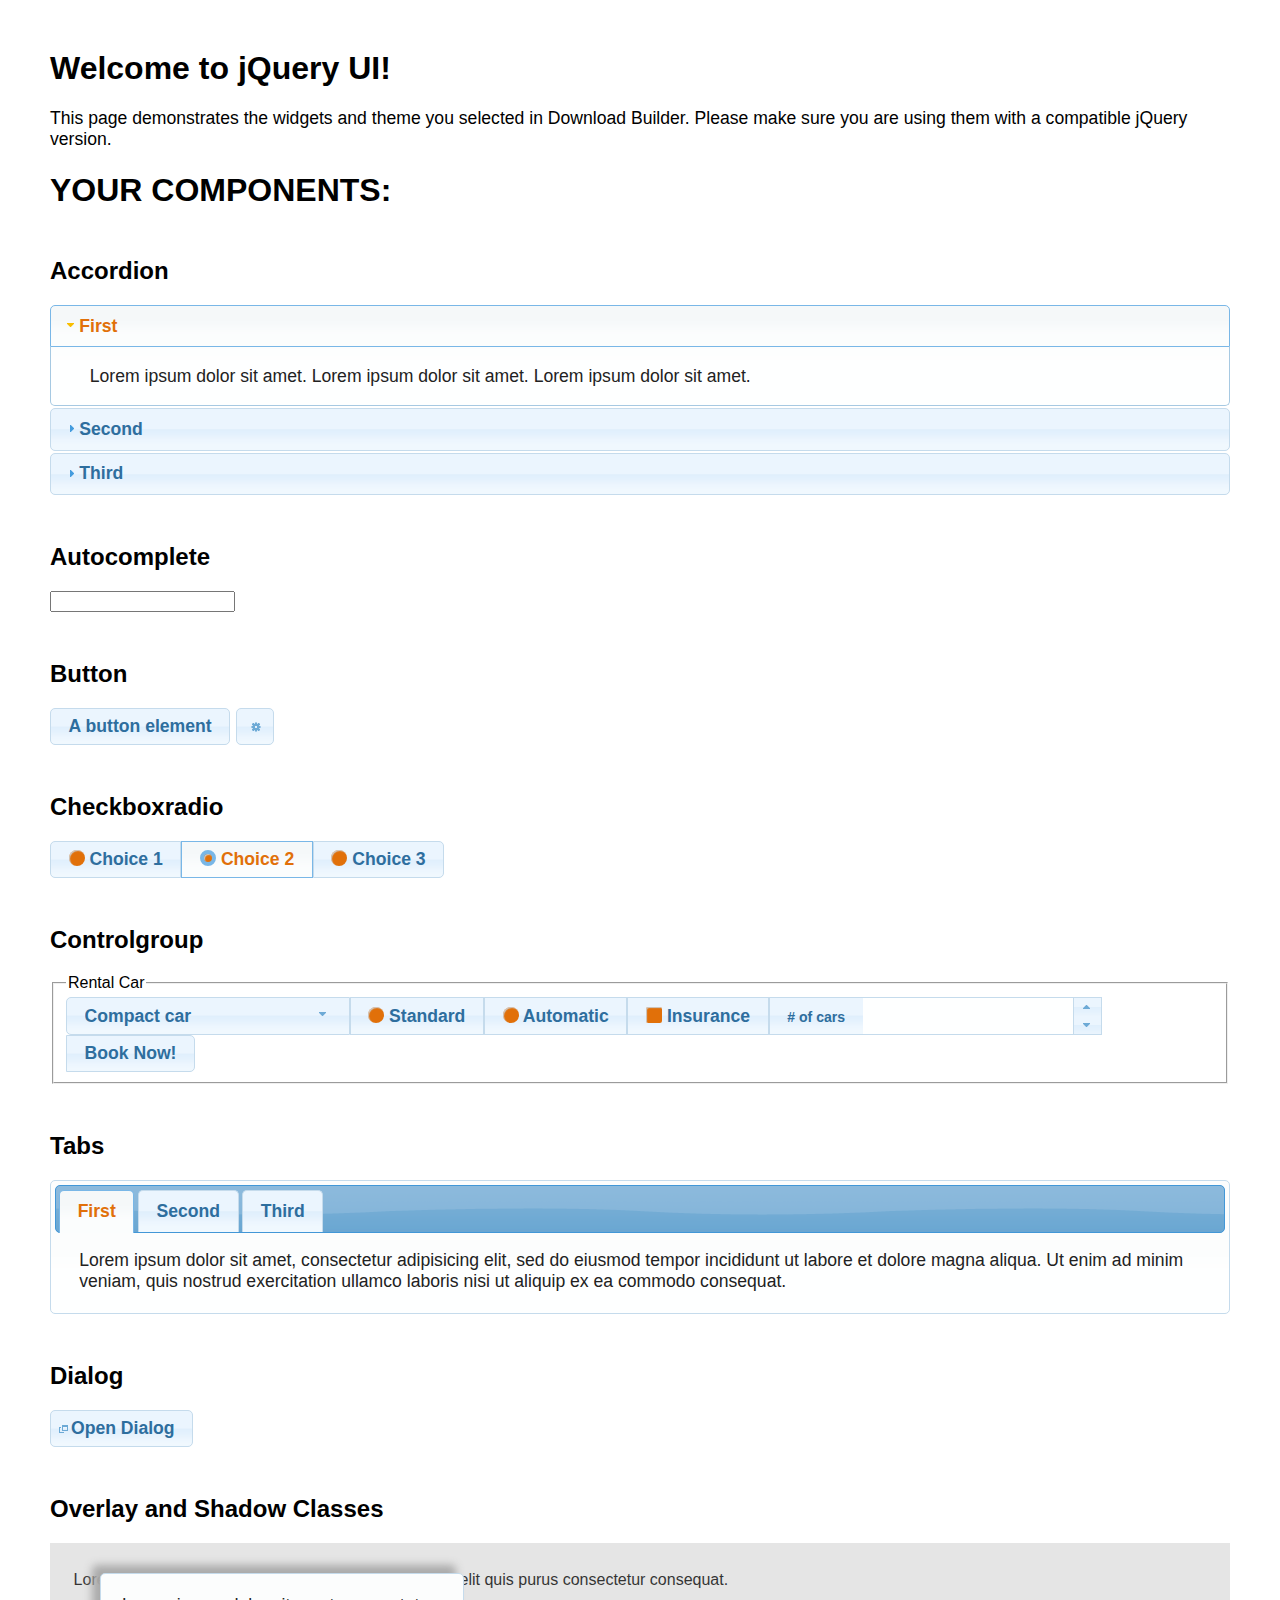
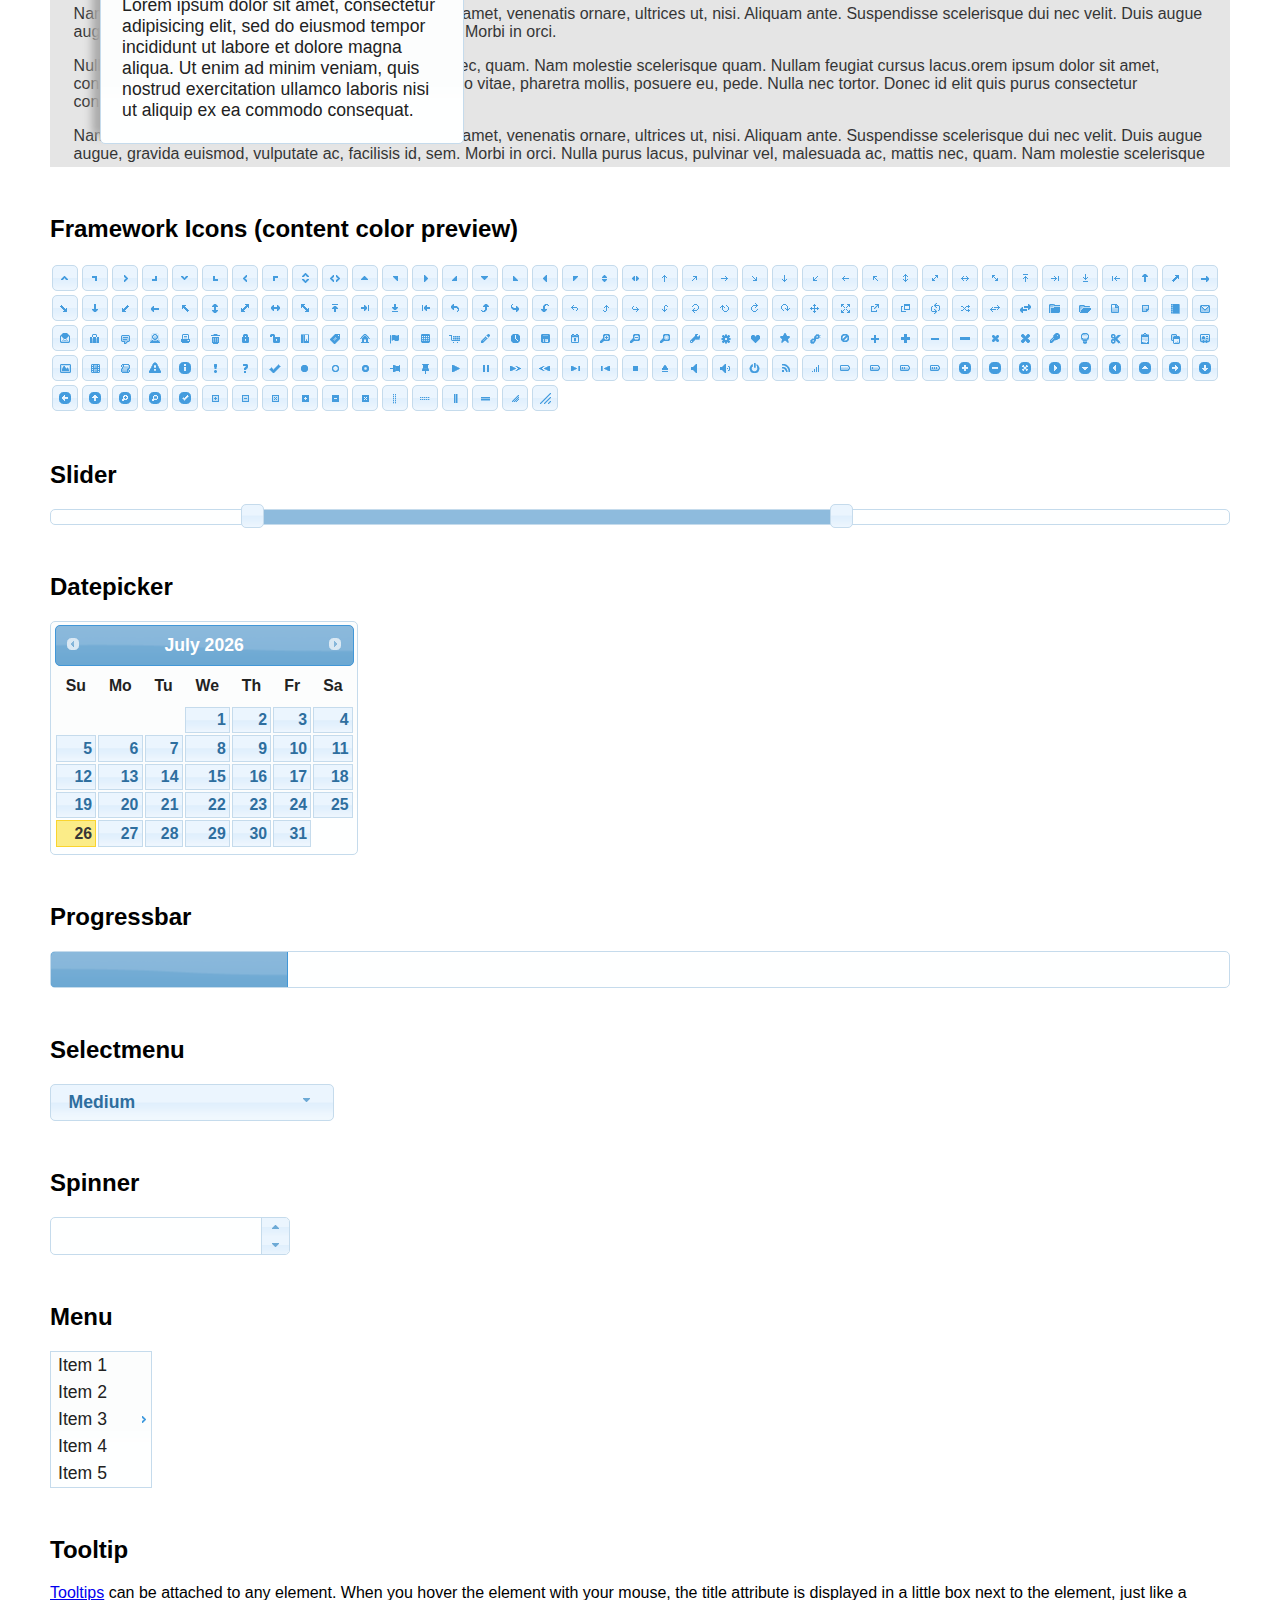
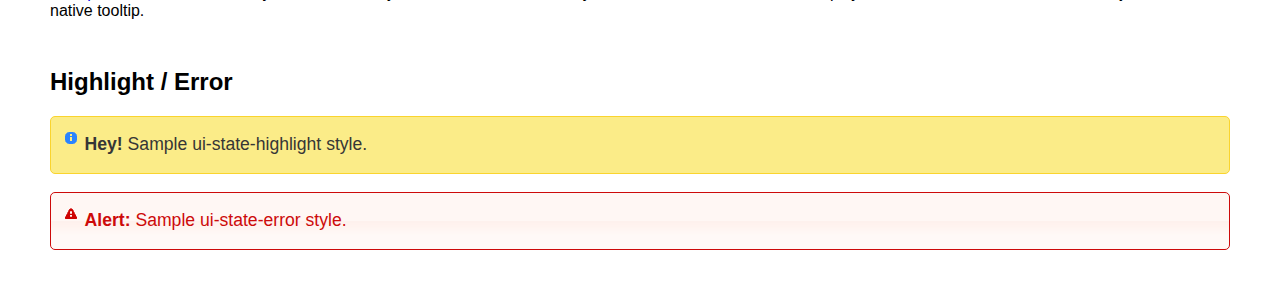
<file: static/js/jquery-ui-1.12.1.custom/index.html>
<!doctype html>
<html lang="us">
<head>
	<meta charset="utf-8">
	<title>jQuery UI Example Page</title>
	<link href="jquery-ui.css" rel="stylesheet">
	<style>
	body{
		font-family: "Trebuchet MS", sans-serif;
		margin: 50px;
	}
	.demoHeaders {
		margin-top: 2em;
	}
	#dialog-link {
		padding: .4em 1em .4em 20px;
		text-decoration: none;
		position: relative;
	}
	#dialog-link span.ui-icon {
		margin: 0 5px 0 0;
		position: absolute;
		left: .2em;
		top: 50%;
		margin-top: -8px;
	}
	#icons {
		margin: 0;
		padding: 0;
	}
	#icons li {
		margin: 2px;
		position: relative;
		padding: 4px 0;
		cursor: pointer;
		float: left;
		list-style: none;
	}
	#icons span.ui-icon {
		float: left;
		margin: 0 4px;
	}
	.fakewindowcontain .ui-widget-overlay {
		position: absolute;
	}
	select {
		width: 200px;
	}
	</style>
</head>
<body>

<h1>Welcome to jQuery UI!</h1>

<div class="ui-widget">
	<p>This page demonstrates the widgets and theme you selected in Download Builder. Please make sure you are using them with a compatible jQuery version.</p>
</div>

<h1>YOUR COMPONENTS:</h1>

<!-- Accordion -->
<h2 class="demoHeaders">Accordion</h2>
<div id="accordion">
	<h3>First</h3>
	<div>Lorem ipsum dolor sit amet. Lorem ipsum dolor sit amet. Lorem ipsum dolor sit amet.</div>
	<h3>Second</h3>
	<div>Phasellus mattis tincidunt nibh.</div>
	<h3>Third</h3>
	<div>Nam dui erat, auctor a, dignissim quis.</div>
</div>

<!-- Autocomplete -->
<h2 class="demoHeaders">Autocomplete</h2>
<div>
	<input id="autocomplete" title="type &quot;a&quot;">
</div>

<!-- Button -->
<h2 class="demoHeaders">Button</h2>
<button id="button">A button element</button>
<button id="button-icon">An icon-only button</button>

<!-- Checkboxradio -->
<h2 class="demoHeaders">Checkboxradio</h2>
<form style="margin-top: 1em;">
	<div id="radioset">
		<input type="radio" id="radio1" name="radio"><label for="radio1">Choice 1</label>
		<input type="radio" id="radio2" name="radio" checked="checked"><label for="radio2">Choice 2</label>
		<input type="radio" id="radio3" name="radio"><label for="radio3">Choice 3</label>
	</div>
</form>

<!-- Controlgroup -->
<h2 class="demoHeaders">Controlgroup</h2>
<fieldset>
	<legend>Rental Car</legend>
	<div id="controlgroup">
		<select id="car-type">
			<option>Compact car</option>
			<option>Midsize car</option>
			<option>Full size car</option>
			<option>SUV</option>
			<option>Luxury</option>
			<option>Truck</option>
			<option>Van</option>
		</select>
		<label for="transmission-standard">Standard</label>
		<input type="radio" name="transmission" id="transmission-standard">
		<label for="transmission-automatic">Automatic</label>
		<input type="radio" name="transmission" id="transmission-automatic">
		<label for="insurance">Insurance</label>
		<input type="checkbox" name="insurance" id="insurance">
		<label for="horizontal-spinner" class="ui-controlgroup-label"># of cars</label>
		<input id="horizontal-spinner" class="ui-spinner-input">
		<button>Book Now!</button>
	</div>
</fieldset>

<!-- Tabs -->
<h2 class="demoHeaders">Tabs</h2>
<div id="tabs">
	<ul>
		<li><a href="#tabs-1">First</a></li>
		<li><a href="#tabs-2">Second</a></li>
		<li><a href="#tabs-3">Third</a></li>
	</ul>
	<div id="tabs-1">Lorem ipsum dolor sit amet, consectetur adipisicing elit, sed do eiusmod tempor incididunt ut labore et dolore magna aliqua. Ut enim ad minim veniam, quis nostrud exercitation ullamco laboris nisi ut aliquip ex ea commodo consequat.</div>
	<div id="tabs-2">Phasellus mattis tincidunt nibh. Cras orci urna, blandit id, pretium vel, aliquet ornare, felis. Maecenas scelerisque sem non nisl. Fusce sed lorem in enim dictum bibendum.</div>
	<div id="tabs-3">Nam dui erat, auctor a, dignissim quis, sollicitudin eu, felis. Pellentesque nisi urna, interdum eget, sagittis et, consequat vestibulum, lacus. Mauris porttitor ullamcorper augue.</div>
</div>

<h2 class="demoHeaders">Dialog</h2>
<p>
	<button id="dialog-link" class="ui-button ui-corner-all ui-widget">
		<span class="ui-icon ui-icon-newwin"></span>Open Dialog
	</button>
</p>

<h2 class="demoHeaders">Overlay and Shadow Classes</h2>
<div style="position: relative; width: 96%; height: 200px; padding:1% 2%; overflow:hidden;" class="fakewindowcontain">
	<p>Lorem ipsum dolor sit amet,  Nulla nec tortor. Donec id elit quis purus consectetur consequat. </p><p>Nam congue semper tellus. Sed erat dolor, dapibus sit amet, venenatis ornare, ultrices ut, nisi. Aliquam ante. Suspendisse scelerisque dui nec velit. Duis augue augue, gravida euismod, vulputate ac, facilisis id, sem. Morbi in orci. </p><p>Nulla purus lacus, pulvinar vel, malesuada ac, mattis nec, quam. Nam molestie scelerisque quam. Nullam feugiat cursus lacus.orem ipsum dolor sit amet, consectetur adipiscing elit. Donec libero risus, commodo vitae, pharetra mollis, posuere eu, pede. Nulla nec tortor. Donec id elit quis purus consectetur consequat. </p><p>Nam congue semper tellus. Sed erat dolor, dapibus sit amet, venenatis ornare, ultrices ut, nisi. Aliquam ante. Suspendisse scelerisque dui nec velit. Duis augue augue, gravida euismod, vulputate ac, facilisis id, sem. Morbi in orci. Nulla purus lacus, pulvinar vel, malesuada ac, mattis nec, quam. Nam molestie scelerisque quam. </p><p>Nullam feugiat cursus lacus.orem ipsum dolor sit amet, consectetur adipiscing elit. Donec libero risus, commodo vitae, pharetra mollis, posuere eu, pede. Nulla nec tortor. Donec id elit quis purus consectetur consequat. Nam congue semper tellus. Sed erat dolor, dapibus sit amet, venenatis ornare, ultrices ut, nisi. Aliquam ante. </p><p>Suspendisse scelerisque dui nec velit. Duis augue augue, gravida euismod, vulputate ac, facilisis id, sem. Morbi in orci. Nulla purus lacus, pulvinar vel, malesuada ac, mattis nec, quam. Nam molestie scelerisque quam. Nullam feugiat cursus lacus.orem ipsum dolor sit amet, consectetur adipiscing elit. Donec libero risus, commodo vitae, pharetra mollis, posuere eu, pede. Nulla nec tortor. Donec id elit quis purus consectetur consequat. Nam congue semper tellus. Sed erat dolor, dapibus sit amet, venenatis ornare, ultrices ut, nisi. </p>

	<!-- ui-dialog -->
	<div class="ui-widget-overlay ui-front"></div>
	<div style="position: absolute; width: 320px; left: 50px; top: 30px; padding: 1.2em" class="ui-widget ui-front ui-widget-content ui-corner-all ui-widget-shadow">
		Lorem ipsum dolor sit amet, consectetur adipisicing elit, sed do eiusmod tempor incididunt ut labore et dolore magna aliqua. Ut enim ad minim veniam, quis nostrud exercitation ullamco laboris nisi ut aliquip ex ea commodo consequat.
	</div>

</div>

<!-- ui-dialog -->
<div id="dialog" title="Dialog Title">
	<p>Lorem ipsum dolor sit amet, consectetur adipisicing elit, sed do eiusmod tempor incididunt ut labore et dolore magna aliqua. Ut enim ad minim veniam, quis nostrud exercitation ullamco laboris nisi ut aliquip ex ea commodo consequat.</p>
</div>


<h2 class="demoHeaders">Framework Icons (content color preview)</h2>
<ul id="icons" class="ui-widget ui-helper-clearfix">
	<li class="ui-state-default ui-corner-all" title=".ui-icon-caret-1-n"><span class="ui-icon ui-icon-caret-1-n"></span></li>
	<li class="ui-state-default ui-corner-all" title=".ui-icon-caret-1-ne"><span class="ui-icon ui-icon-caret-1-ne"></span></li>
	<li class="ui-state-default ui-corner-all" title=".ui-icon-caret-1-e"><span class="ui-icon ui-icon-caret-1-e"></span></li>
	<li class="ui-state-default ui-corner-all" title=".ui-icon-caret-1-se"><span class="ui-icon ui-icon-caret-1-se"></span></li>
	<li class="ui-state-default ui-corner-all" title=".ui-icon-caret-1-s"><span class="ui-icon ui-icon-caret-1-s"></span></li>
	<li class="ui-state-default ui-corner-all" title=".ui-icon-caret-1-sw"><span class="ui-icon ui-icon-caret-1-sw"></span></li>
	<li class="ui-state-default ui-corner-all" title=".ui-icon-caret-1-w"><span class="ui-icon ui-icon-caret-1-w"></span></li>
	<li class="ui-state-default ui-corner-all" title=".ui-icon-caret-1-nw"><span class="ui-icon ui-icon-caret-1-nw"></span></li>
	<li class="ui-state-default ui-corner-all" title=".ui-icon-caret-2-n-s"><span class="ui-icon ui-icon-caret-2-n-s"></span></li>
	<li class="ui-state-default ui-corner-all" title=".ui-icon-caret-2-e-w"><span class="ui-icon ui-icon-caret-2-e-w"></span></li>
	<li class="ui-state-default ui-corner-all" title=".ui-icon-triangle-1-n"><span class="ui-icon ui-icon-triangle-1-n"></span></li>
	<li class="ui-state-default ui-corner-all" title=".ui-icon-triangle-1-ne"><span class="ui-icon ui-icon-triangle-1-ne"></span></li>
	<li class="ui-state-default ui-corner-all" title=".ui-icon-triangle-1-e"><span class="ui-icon ui-icon-triangle-1-e"></span></li>
	<li class="ui-state-default ui-corner-all" title=".ui-icon-triangle-1-se"><span class="ui-icon ui-icon-triangle-1-se"></span></li>
	<li class="ui-state-default ui-corner-all" title=".ui-icon-triangle-1-s"><span class="ui-icon ui-icon-triangle-1-s"></span></li>
	<li class="ui-state-default ui-corner-all" title=".ui-icon-triangle-1-sw"><span class="ui-icon ui-icon-triangle-1-sw"></span></li>
	<li class="ui-state-default ui-corner-all" title=".ui-icon-triangle-1-w"><span class="ui-icon ui-icon-triangle-1-w"></span></li>
	<li class="ui-state-default ui-corner-all" title=".ui-icon-triangle-1-nw"><span class="ui-icon ui-icon-triangle-1-nw"></span></li>
	<li class="ui-state-default ui-corner-all" title=".ui-icon-triangle-2-n-s"><span class="ui-icon ui-icon-triangle-2-n-s"></span></li>
	<li class="ui-state-default ui-corner-all" title=".ui-icon-triangle-2-e-w"><span class="ui-icon ui-icon-triangle-2-e-w"></span></li>
	<li class="ui-state-default ui-corner-all" title=".ui-icon-arrow-1-n"><span class="ui-icon ui-icon-arrow-1-n"></span></li>
	<li class="ui-state-default ui-corner-all" title=".ui-icon-arrow-1-ne"><span class="ui-icon ui-icon-arrow-1-ne"></span></li>
	<li class="ui-state-default ui-corner-all" title=".ui-icon-arrow-1-e"><span class="ui-icon ui-icon-arrow-1-e"></span></li>
	<li class="ui-state-default ui-corner-all" title=".ui-icon-arrow-1-se"><span class="ui-icon ui-icon-arrow-1-se"></span></li>
	<li class="ui-state-default ui-corner-all" title=".ui-icon-arrow-1-s"><span class="ui-icon ui-icon-arrow-1-s"></span></li>
	<li class="ui-state-default ui-corner-all" title=".ui-icon-arrow-1-sw"><span class="ui-icon ui-icon-arrow-1-sw"></span></li>
	<li class="ui-state-default ui-corner-all" title=".ui-icon-arrow-1-w"><span class="ui-icon ui-icon-arrow-1-w"></span></li>
	<li class="ui-state-default ui-corner-all" title=".ui-icon-arrow-1-nw"><span class="ui-icon ui-icon-arrow-1-nw"></span></li>
	<li class="ui-state-default ui-corner-all" title=".ui-icon-arrow-2-n-s"><span class="ui-icon ui-icon-arrow-2-n-s"></span></li>
	<li class="ui-state-default ui-corner-all" title=".ui-icon-arrow-2-ne-sw"><span class="ui-icon ui-icon-arrow-2-ne-sw"></span></li>
	<li class="ui-state-default ui-corner-all" title=".ui-icon-arrow-2-e-w"><span class="ui-icon ui-icon-arrow-2-e-w"></span></li>
	<li class="ui-state-default ui-corner-all" title=".ui-icon-arrow-2-se-nw"><span class="ui-icon ui-icon-arrow-2-se-nw"></span></li>
	<li class="ui-state-default ui-corner-all" title=".ui-icon-arrowstop-1-n"><span class="ui-icon ui-icon-arrowstop-1-n"></span></li>
	<li class="ui-state-default ui-corner-all" title=".ui-icon-arrowstop-1-e"><span class="ui-icon ui-icon-arrowstop-1-e"></span></li>
	<li class="ui-state-default ui-corner-all" title=".ui-icon-arrowstop-1-s"><span class="ui-icon ui-icon-arrowstop-1-s"></span></li>
	<li class="ui-state-default ui-corner-all" title=".ui-icon-arrowstop-1-w"><span class="ui-icon ui-icon-arrowstop-1-w"></span></li>
	<li class="ui-state-default ui-corner-all" title=".ui-icon-arrowthick-1-n"><span class="ui-icon ui-icon-arrowthick-1-n"></span></li>
	<li class="ui-state-default ui-corner-all" title=".ui-icon-arrowthick-1-ne"><span class="ui-icon ui-icon-arrowthick-1-ne"></span></li>
	<li class="ui-state-default ui-corner-all" title=".ui-icon-arrowthick-1-e"><span class="ui-icon ui-icon-arrowthick-1-e"></span></li>
	<li class="ui-state-default ui-corner-all" title=".ui-icon-arrowthick-1-se"><span class="ui-icon ui-icon-arrowthick-1-se"></span></li>
	<li class="ui-state-default ui-corner-all" title=".ui-icon-arrowthick-1-s"><span class="ui-icon ui-icon-arrowthick-1-s"></span></li>
	<li class="ui-state-default ui-corner-all" title=".ui-icon-arrowthick-1-sw"><span class="ui-icon ui-icon-arrowthick-1-sw"></span></li>
	<li class="ui-state-default ui-corner-all" title=".ui-icon-arrowthick-1-w"><span class="ui-icon ui-icon-arrowthick-1-w"></span></li>
	<li class="ui-state-default ui-corner-all" title=".ui-icon-arrowthick-1-nw"><span class="ui-icon ui-icon-arrowthick-1-nw"></span></li>
	<li class="ui-state-default ui-corner-all" title=".ui-icon-arrowthick-2-n-s"><span class="ui-icon ui-icon-arrowthick-2-n-s"></span></li>
	<li class="ui-state-default ui-corner-all" title=".ui-icon-arrowthick-2-ne-sw"><span class="ui-icon ui-icon-arrowthick-2-ne-sw"></span></li>
	<li class="ui-state-default ui-corner-all" title=".ui-icon-arrowthick-2-e-w"><span class="ui-icon ui-icon-arrowthick-2-e-w"></span></li>
	<li class="ui-state-default ui-corner-all" title=".ui-icon-arrowthick-2-se-nw"><span class="ui-icon ui-icon-arrowthick-2-se-nw"></span></li>
	<li class="ui-state-default ui-corner-all" title=".ui-icon-arrowthickstop-1-n"><span class="ui-icon ui-icon-arrowthickstop-1-n"></span></li>
	<li class="ui-state-default ui-corner-all" title=".ui-icon-arrowthickstop-1-e"><span class="ui-icon ui-icon-arrowthickstop-1-e"></span></li>
	<li class="ui-state-default ui-corner-all" title=".ui-icon-arrowthickstop-1-s"><span class="ui-icon ui-icon-arrowthickstop-1-s"></span></li>
	<li class="ui-state-default ui-corner-all" title=".ui-icon-arrowthickstop-1-w"><span class="ui-icon ui-icon-arrowthickstop-1-w"></span></li>
	<li class="ui-state-default ui-corner-all" title=".ui-icon-arrowreturnthick-1-w"><span class="ui-icon ui-icon-arrowreturnthick-1-w"></span></li>
	<li class="ui-state-default ui-corner-all" title=".ui-icon-arrowreturnthick-1-n"><span class="ui-icon ui-icon-arrowreturnthick-1-n"></span></li>
	<li class="ui-state-default ui-corner-all" title=".ui-icon-arrowreturnthick-1-e"><span class="ui-icon ui-icon-arrowreturnthick-1-e"></span></li>
	<li class="ui-state-default ui-corner-all" title=".ui-icon-arrowreturnthick-1-s"><span class="ui-icon ui-icon-arrowreturnthick-1-s"></span></li>
	<li class="ui-state-default ui-corner-all" title=".ui-icon-arrowreturn-1-w"><span class="ui-icon ui-icon-arrowreturn-1-w"></span></li>
	<li class="ui-state-default ui-corner-all" title=".ui-icon-arrowreturn-1-n"><span class="ui-icon ui-icon-arrowreturn-1-n"></span></li>
	<li class="ui-state-default ui-corner-all" title=".ui-icon-arrowreturn-1-e"><span class="ui-icon ui-icon-arrowreturn-1-e"></span></li>
	<li class="ui-state-default ui-corner-all" title=".ui-icon-arrowreturn-1-s"><span class="ui-icon ui-icon-arrowreturn-1-s"></span></li>
	<li class="ui-state-default ui-corner-all" title=".ui-icon-arrowrefresh-1-w"><span class="ui-icon ui-icon-arrowrefresh-1-w"></span></li>
	<li class="ui-state-default ui-corner-all" title=".ui-icon-arrowrefresh-1-n"><span class="ui-icon ui-icon-arrowrefresh-1-n"></span></li>
	<li class="ui-state-default ui-corner-all" title=".ui-icon-arrowrefresh-1-e"><span class="ui-icon ui-icon-arrowrefresh-1-e"></span></li>
	<li class="ui-state-default ui-corner-all" title=".ui-icon-arrowrefresh-1-s"><span class="ui-icon ui-icon-arrowrefresh-1-s"></span></li>
	<li class="ui-state-default ui-corner-all" title=".ui-icon-arrow-4"><span class="ui-icon ui-icon-arrow-4"></span></li>
	<li class="ui-state-default ui-corner-all" title=".ui-icon-arrow-4-diag"><span class="ui-icon ui-icon-arrow-4-diag"></span></li>
	<li class="ui-state-default ui-corner-all" title=".ui-icon-extlink"><span class="ui-icon ui-icon-extlink"></span></li>
	<li class="ui-state-default ui-corner-all" title=".ui-icon-newwin"><span class="ui-icon ui-icon-newwin"></span></li>
	<li class="ui-state-default ui-corner-all" title=".ui-icon-refresh"><span class="ui-icon ui-icon-refresh"></span></li>
	<li class="ui-state-default ui-corner-all" title=".ui-icon-shuffle"><span class="ui-icon ui-icon-shuffle"></span></li>
	<li class="ui-state-default ui-corner-all" title=".ui-icon-transfer-e-w"><span class="ui-icon ui-icon-transfer-e-w"></span></li>
	<li class="ui-state-default ui-corner-all" title=".ui-icon-transferthick-e-w"><span class="ui-icon ui-icon-transferthick-e-w"></span></li>
	<li class="ui-state-default ui-corner-all" title=".ui-icon-folder-collapsed"><span class="ui-icon ui-icon-folder-collapsed"></span></li>
	<li class="ui-state-default ui-corner-all" title=".ui-icon-folder-open"><span class="ui-icon ui-icon-folder-open"></span></li>
	<li class="ui-state-default ui-corner-all" title=".ui-icon-document"><span class="ui-icon ui-icon-document"></span></li>
	<li class="ui-state-default ui-corner-all" title=".ui-icon-document-b"><span class="ui-icon ui-icon-document-b"></span></li>
	<li class="ui-state-default ui-corner-all" title=".ui-icon-note"><span class="ui-icon ui-icon-note"></span></li>
	<li class="ui-state-default ui-corner-all" title=".ui-icon-mail-closed"><span class="ui-icon ui-icon-mail-closed"></span></li>
	<li class="ui-state-default ui-corner-all" title=".ui-icon-mail-open"><span class="ui-icon ui-icon-mail-open"></span></li>
	<li class="ui-state-default ui-corner-all" title=".ui-icon-suitcase"><span class="ui-icon ui-icon-suitcase"></span></li>
	<li class="ui-state-default ui-corner-all" title=".ui-icon-comment"><span class="ui-icon ui-icon-comment"></span></li>
	<li class="ui-state-default ui-corner-all" title=".ui-icon-person"><span class="ui-icon ui-icon-person"></span></li>
	<li class="ui-state-default ui-corner-all" title=".ui-icon-print"><span class="ui-icon ui-icon-print"></span></li>
	<li class="ui-state-default ui-corner-all" title=".ui-icon-trash"><span class="ui-icon ui-icon-trash"></span></li>
	<li class="ui-state-default ui-corner-all" title=".ui-icon-locked"><span class="ui-icon ui-icon-locked"></span></li>
	<li class="ui-state-default ui-corner-all" title=".ui-icon-unlocked"><span class="ui-icon ui-icon-unlocked"></span></li>
	<li class="ui-state-default ui-corner-all" title=".ui-icon-bookmark"><span class="ui-icon ui-icon-bookmark"></span></li>
	<li class="ui-state-default ui-corner-all" title=".ui-icon-tag"><span class="ui-icon ui-icon-tag"></span></li>
	<li class="ui-state-default ui-corner-all" title=".ui-icon-home"><span class="ui-icon ui-icon-home"></span></li>
	<li class="ui-state-default ui-corner-all" title=".ui-icon-flag"><span class="ui-icon ui-icon-flag"></span></li>
	<li class="ui-state-default ui-corner-all" title=".ui-icon-calculator"><span class="ui-icon ui-icon-calculator"></span></li>
	<li class="ui-state-default ui-corner-all" title=".ui-icon-cart"><span class="ui-icon ui-icon-cart"></span></li>
	<li class="ui-state-default ui-corner-all" title=".ui-icon-pencil"><span class="ui-icon ui-icon-pencil"></span></li>
	<li class="ui-state-default ui-corner-all" title=".ui-icon-clock"><span class="ui-icon ui-icon-clock"></span></li>
	<li class="ui-state-default ui-corner-all" title=".ui-icon-disk"><span class="ui-icon ui-icon-disk"></span></li>
	<li class="ui-state-default ui-corner-all" title=".ui-icon-calendar"><span class="ui-icon ui-icon-calendar"></span></li>
	<li class="ui-state-default ui-corner-all" title=".ui-icon-zoomin"><span class="ui-icon ui-icon-zoomin"></span></li>
	<li class="ui-state-default ui-corner-all" title=".ui-icon-zoomout"><span class="ui-icon ui-icon-zoomout"></span></li>
	<li class="ui-state-default ui-corner-all" title=".ui-icon-search"><span class="ui-icon ui-icon-search"></span></li>
	<li class="ui-state-default ui-corner-all" title=".ui-icon-wrench"><span class="ui-icon ui-icon-wrench"></span></li>
	<li class="ui-state-default ui-corner-all" title=".ui-icon-gear"><span class="ui-icon ui-icon-gear"></span></li>
	<li class="ui-state-default ui-corner-all" title=".ui-icon-heart"><span class="ui-icon ui-icon-heart"></span></li>
	<li class="ui-state-default ui-corner-all" title=".ui-icon-star"><span class="ui-icon ui-icon-star"></span></li>
	<li class="ui-state-default ui-corner-all" title=".ui-icon-link"><span class="ui-icon ui-icon-link"></span></li>
	<li class="ui-state-default ui-corner-all" title=".ui-icon-cancel"><span class="ui-icon ui-icon-cancel"></span></li>
	<li class="ui-state-default ui-corner-all" title=".ui-icon-plus"><span class="ui-icon ui-icon-plus"></span></li>
	<li class="ui-state-default ui-corner-all" title=".ui-icon-plusthick"><span class="ui-icon ui-icon-plusthick"></span></li>
	<li class="ui-state-default ui-corner-all" title=".ui-icon-minus"><span class="ui-icon ui-icon-minus"></span></li>
	<li class="ui-state-default ui-corner-all" title=".ui-icon-minusthick"><span class="ui-icon ui-icon-minusthick"></span></li>
	<li class="ui-state-default ui-corner-all" title=".ui-icon-close"><span class="ui-icon ui-icon-close"></span></li>
	<li class="ui-state-default ui-corner-all" title=".ui-icon-closethick"><span class="ui-icon ui-icon-closethick"></span></li>
	<li class="ui-state-default ui-corner-all" title=".ui-icon-key"><span class="ui-icon ui-icon-key"></span></li>
	<li class="ui-state-default ui-corner-all" title=".ui-icon-lightbulb"><span class="ui-icon ui-icon-lightbulb"></span></li>
	<li class="ui-state-default ui-corner-all" title=".ui-icon-scissors"><span class="ui-icon ui-icon-scissors"></span></li>
	<li class="ui-state-default ui-corner-all" title=".ui-icon-clipboard"><span class="ui-icon ui-icon-clipboard"></span></li>
	<li class="ui-state-default ui-corner-all" title=".ui-icon-copy"><span class="ui-icon ui-icon-copy"></span></li>
	<li class="ui-state-default ui-corner-all" title=".ui-icon-contact"><span class="ui-icon ui-icon-contact"></span></li>
	<li class="ui-state-default ui-corner-all" title=".ui-icon-image"><span class="ui-icon ui-icon-image"></span></li>
	<li class="ui-state-default ui-corner-all" title=".ui-icon-video"><span class="ui-icon ui-icon-video"></span></li>
	<li class="ui-state-default ui-corner-all" title=".ui-icon-script"><span class="ui-icon ui-icon-script"></span></li>
	<li class="ui-state-default ui-corner-all" title=".ui-icon-alert"><span class="ui-icon ui-icon-alert"></span></li>
	<li class="ui-state-default ui-corner-all" title=".ui-icon-info"><span class="ui-icon ui-icon-info"></span></li>
	<li class="ui-state-default ui-corner-all" title=".ui-icon-notice"><span class="ui-icon ui-icon-notice"></span></li>
	<li class="ui-state-default ui-corner-all" title=".ui-icon-help"><span class="ui-icon ui-icon-help"></span></li>
	<li class="ui-state-default ui-corner-all" title=".ui-icon-check"><span class="ui-icon ui-icon-check"></span></li>
	<li class="ui-state-default ui-corner-all" title=".ui-icon-bullet"><span class="ui-icon ui-icon-bullet"></span></li>
	<li class="ui-state-default ui-corner-all" title=".ui-icon-radio-off"><span class="ui-icon ui-icon-radio-off"></span></li>
	<li class="ui-state-default ui-corner-all" title=".ui-icon-radio-on"><span class="ui-icon ui-icon-radio-on"></span></li>
	<li class="ui-state-default ui-corner-all" title=".ui-icon-pin-w"><span class="ui-icon ui-icon-pin-w"></span></li>
	<li class="ui-state-default ui-corner-all" title=".ui-icon-pin-s"><span class="ui-icon ui-icon-pin-s"></span></li>
	<li class="ui-state-default ui-corner-all" title=".ui-icon-play"><span class="ui-icon ui-icon-play"></span></li>
	<li class="ui-state-default ui-corner-all" title=".ui-icon-pause"><span class="ui-icon ui-icon-pause"></span></li>
	<li class="ui-state-default ui-corner-all" title=".ui-icon-seek-next"><span class="ui-icon ui-icon-seek-next"></span></li>
	<li class="ui-state-default ui-corner-all" title=".ui-icon-seek-prev"><span class="ui-icon ui-icon-seek-prev"></span></li>
	<li class="ui-state-default ui-corner-all" title=".ui-icon-seek-end"><span class="ui-icon ui-icon-seek-end"></span></li>
	<li class="ui-state-default ui-corner-all" title=".ui-icon-seek-first"><span class="ui-icon ui-icon-seek-first"></span></li>
	<li class="ui-state-default ui-corner-all" title=".ui-icon-stop"><span class="ui-icon ui-icon-stop"></span></li>
	<li class="ui-state-default ui-corner-all" title=".ui-icon-eject"><span class="ui-icon ui-icon-eject"></span></li>
	<li class="ui-state-default ui-corner-all" title=".ui-icon-volume-off"><span class="ui-icon ui-icon-volume-off"></span></li>
	<li class="ui-state-default ui-corner-all" title=".ui-icon-volume-on"><span class="ui-icon ui-icon-volume-on"></span></li>
	<li class="ui-state-default ui-corner-all" title=".ui-icon-power"><span class="ui-icon ui-icon-power"></span></li>
	<li class="ui-state-default ui-corner-all" title=".ui-icon-signal-diag"><span class="ui-icon ui-icon-signal-diag"></span></li>
	<li class="ui-state-default ui-corner-all" title=".ui-icon-signal"><span class="ui-icon ui-icon-signal"></span></li>
	<li class="ui-state-default ui-corner-all" title=".ui-icon-battery-0"><span class="ui-icon ui-icon-battery-0"></span></li>
	<li class="ui-state-default ui-corner-all" title=".ui-icon-battery-1"><span class="ui-icon ui-icon-battery-1"></span></li>
	<li class="ui-state-default ui-corner-all" title=".ui-icon-battery-2"><span class="ui-icon ui-icon-battery-2"></span></li>
	<li class="ui-state-default ui-corner-all" title=".ui-icon-battery-3"><span class="ui-icon ui-icon-battery-3"></span></li>
	<li class="ui-state-default ui-corner-all" title=".ui-icon-circle-plus"><span class="ui-icon ui-icon-circle-plus"></span></li>
	<li class="ui-state-default ui-corner-all" title=".ui-icon-circle-minus"><span class="ui-icon ui-icon-circle-minus"></span></li>
	<li class="ui-state-default ui-corner-all" title=".ui-icon-circle-close"><span class="ui-icon ui-icon-circle-close"></span></li>
	<li class="ui-state-default ui-corner-all" title=".ui-icon-circle-triangle-e"><span class="ui-icon ui-icon-circle-triangle-e"></span></li>
	<li class="ui-state-default ui-corner-all" title=".ui-icon-circle-triangle-s"><span class="ui-icon ui-icon-circle-triangle-s"></span></li>
	<li class="ui-state-default ui-corner-all" title=".ui-icon-circle-triangle-w"><span class="ui-icon ui-icon-circle-triangle-w"></span></li>
	<li class="ui-state-default ui-corner-all" title=".ui-icon-circle-triangle-n"><span class="ui-icon ui-icon-circle-triangle-n"></span></li>
	<li class="ui-state-default ui-corner-all" title=".ui-icon-circle-arrow-e"><span class="ui-icon ui-icon-circle-arrow-e"></span></li>
	<li class="ui-state-default ui-corner-all" title=".ui-icon-circle-arrow-s"><span class="ui-icon ui-icon-circle-arrow-s"></span></li>
	<li class="ui-state-default ui-corner-all" title=".ui-icon-circle-arrow-w"><span class="ui-icon ui-icon-circle-arrow-w"></span></li>
	<li class="ui-state-default ui-corner-all" title=".ui-icon-circle-arrow-n"><span class="ui-icon ui-icon-circle-arrow-n"></span></li>
	<li class="ui-state-default ui-corner-all" title=".ui-icon-circle-zoomin"><span class="ui-icon ui-icon-circle-zoomin"></span></li>
	<li class="ui-state-default ui-corner-all" title=".ui-icon-circle-zoomout"><span class="ui-icon ui-icon-circle-zoomout"></span></li>
	<li class="ui-state-default ui-corner-all" title=".ui-icon-circle-check"><span class="ui-icon ui-icon-circle-check"></span></li>
	<li class="ui-state-default ui-corner-all" title=".ui-icon-circlesmall-plus"><span class="ui-icon ui-icon-circlesmall-plus"></span></li>
	<li class="ui-state-default ui-corner-all" title=".ui-icon-circlesmall-minus"><span class="ui-icon ui-icon-circlesmall-minus"></span></li>
	<li class="ui-state-default ui-corner-all" title=".ui-icon-circlesmall-close"><span class="ui-icon ui-icon-circlesmall-close"></span></li>
	<li class="ui-state-default ui-corner-all" title=".ui-icon-squaresmall-plus"><span class="ui-icon ui-icon-squaresmall-plus"></span></li>
	<li class="ui-state-default ui-corner-all" title=".ui-icon-squaresmall-minus"><span class="ui-icon ui-icon-squaresmall-minus"></span></li>
	<li class="ui-state-default ui-corner-all" title=".ui-icon-squaresmall-close"><span class="ui-icon ui-icon-squaresmall-close"></span></li>
	<li class="ui-state-default ui-corner-all" title=".ui-icon-grip-dotted-vertical"><span class="ui-icon ui-icon-grip-dotted-vertical"></span></li>
	<li class="ui-state-default ui-corner-all" title=".ui-icon-grip-dotted-horizontal"><span class="ui-icon ui-icon-grip-dotted-horizontal"></span></li>
	<li class="ui-state-default ui-corner-all" title=".ui-icon-grip-solid-vertical"><span class="ui-icon ui-icon-grip-solid-vertical"></span></li>
	<li class="ui-state-default ui-corner-all" title=".ui-icon-grip-solid-horizontal"><span class="ui-icon ui-icon-grip-solid-horizontal"></span></li>
	<li class="ui-state-default ui-corner-all" title=".ui-icon-gripsmall-diagonal-se"><span class="ui-icon ui-icon-gripsmall-diagonal-se"></span></li>
	<li class="ui-state-default ui-corner-all" title=".ui-icon-grip-diagonal-se"><span class="ui-icon ui-icon-grip-diagonal-se"></span></li>
</ul>

<!-- Slider -->
<h2 class="demoHeaders">Slider</h2>
<div id="slider"></div>

<!-- Datepicker -->
<h2 class="demoHeaders">Datepicker</h2>
<div id="datepicker"></div>

<!-- Progressbar -->
<h2 class="demoHeaders">Progressbar</h2>
<div id="progressbar"></div>

<!-- Progressbar -->
<h2 class="demoHeaders">Selectmenu</h2>
<select id="selectmenu">
	<option>Slower</option>
	<option>Slow</option>
	<option selected="selected">Medium</option>
	<option>Fast</option>
	<option>Faster</option>
</select>

<!-- Spinner -->
<h2 class="demoHeaders">Spinner</h2>
<input id="spinner">

<!-- Menu -->
<h2 class="demoHeaders">Menu</h2>
<ul style="width:100px;" id="menu">
	<li><div>Item 1</div></li>
	<li><div>Item 2</div></li>
	<li><div>Item 3</div>
		<ul>
			<li><div>Item 3-1</div></li>
			<li><div>Item 3-2</div></li>
			<li><div>Item 3-3</div></li>
			<li><div>Item 3-4</div></li>
			<li><div>Item 3-5</div></li>
		</ul>
	</li>
	<li><div>Item 4</div></li>
	<li><div>Item 5</div></li>
</ul>

<!-- Tooltip -->
<h2 class="demoHeaders">Tooltip</h2>
<p id="tooltip">
	<a href="#" title="That&apos;s what this widget is">Tooltips</a> can be attached to any element. When you hover
the element with your mouse, the title attribute is displayed in a little box next to the element, just like a native tooltip.
</p>

<!-- Highlight / Error -->
<h2 class="demoHeaders">Highlight / Error</h2>
<div class="ui-widget">
	<div class="ui-state-highlight ui-corner-all" style="margin-top: 20px; padding: 0 .7em;">
		<p><span class="ui-icon ui-icon-info" style="float: left; margin-right: .3em;"></span>
		<strong>Hey!</strong> Sample ui-state-highlight style.</p>
	</div>
</div>
<br>
<div class="ui-widget">
	<div class="ui-state-error ui-corner-all" style="padding: 0 .7em;">
		<p><span class="ui-icon ui-icon-alert" style="float: left; margin-right: .3em;"></span>
		<strong>Alert:</strong> Sample ui-state-error style.</p>
	</div>
</div>

<script src="external/jquery/jquery.js"></script>
<script src="jquery-ui.js"></script>
<script>
$( "#accordion" ).accordion();

var availableTags = [
	"ActionScript",
	"AppleScript",
	"Asp",
	"BASIC",
	"C",
	"C++",
	"Clojure",
	"COBOL",
	"ColdFusion",
	"Erlang",
	"Fortran",
	"Groovy",
	"Haskell",
	"Java",
	"JavaScript",
	"Lisp",
	"Perl",
	"PHP",
	"Python",
	"Ruby",
	"Scala",
	"Scheme"
];
$( "#autocomplete" ).autocomplete({
	source: availableTags
});

$( "#button" ).button();
$( "#button-icon" ).button({
	icon: "ui-icon-gear",
	showLabel: false
});

$( "#radioset" ).buttonset();

$( "#controlgroup" ).controlgroup();

$( "#tabs" ).tabs();

$( "#dialog" ).dialog({
	autoOpen: false,
	width: 400,
	buttons: [
		{
			text: "Ok",
			click: function() {
				$( this ).dialog( "close" );
			}
		},
		{
			text: "Cancel",
			click: function() {
				$( this ).dialog( "close" );
			}
		}
	]
});

// Link to open the dialog
$( "#dialog-link" ).click(function( event ) {
	$( "#dialog" ).dialog( "open" );
	event.preventDefault();
});

$( "#datepicker" ).datepicker({
	inline: true
});

$( "#slider" ).slider({
	range: true,
	values: [ 17, 67 ]
});

$( "#progressbar" ).progressbar({
	value: 20
});

$( "#spinner" ).spinner();

$( "#menu" ).menu();

$( "#tooltip" ).tooltip();

$( "#selectmenu" ).selectmenu();

// Hover states on the static widgets
$( "#dialog-link, #icons li" ).hover(
	function() {
		$( this ).addClass( "ui-state-hover" );
	},
	function() {
		$( this ).removeClass( "ui-state-hover" );
	}
);
</script>
</body>
</html>
</file>
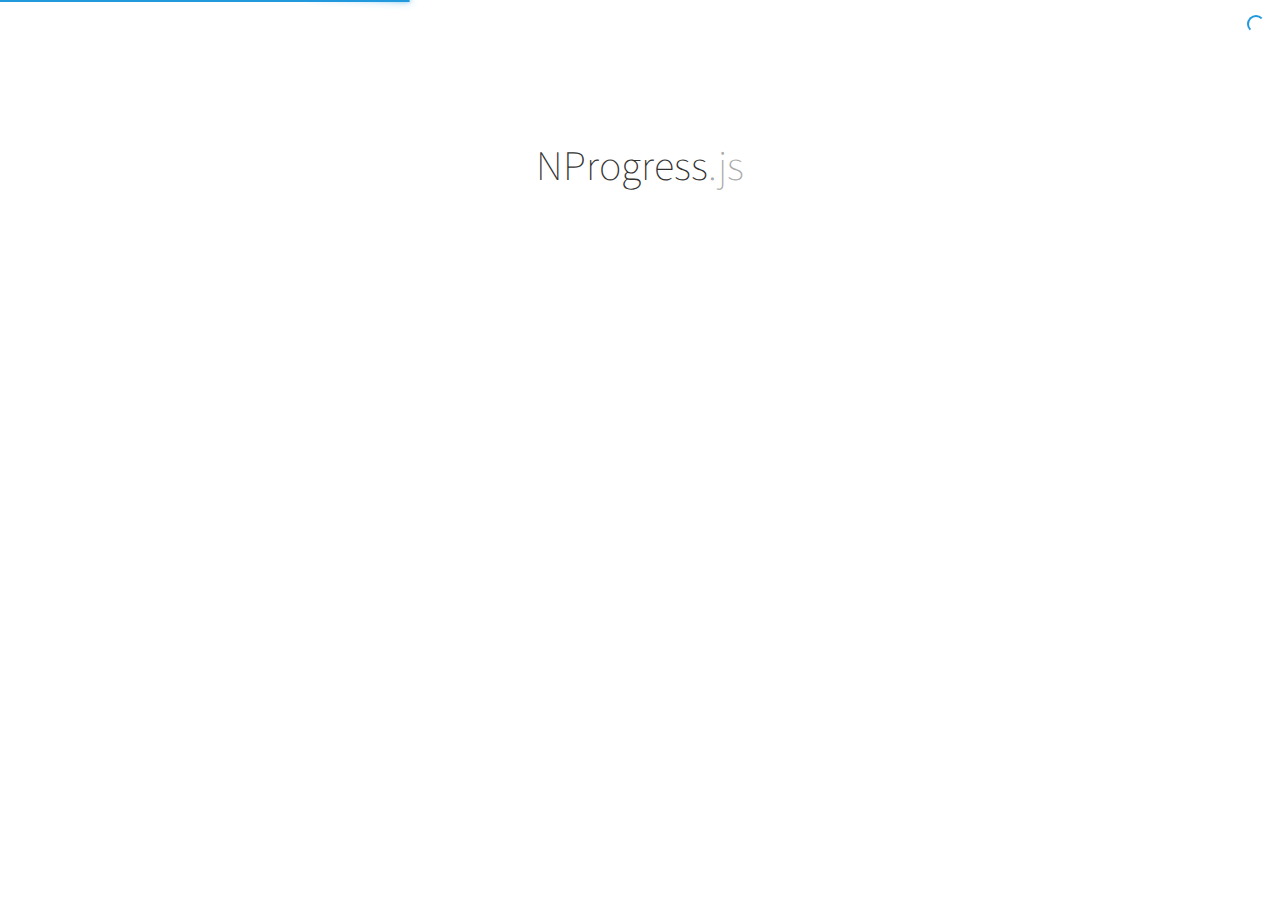
<file: static/js/nprogress/index.html>
<!DOCTYPE html>
<html lang='en'>
<head>
  <meta charset='utf-8'>
  <title>NProgress: slim progress bars in JavaScript</title>
  <link href='support/style.css' rel='stylesheet' />
  <link href='nprogress.css' rel='stylesheet' />

  <meta name="viewport" content="width=device-width">
  <link href='http://fonts.googleapis.com/css?family=Source+Sans+Pro:200,400,700,400italic' rel='stylesheet' type='text/css'>
  
  <script src="https://code.jquery.com/jquery-1.11.2.min.js"></script>
  <script src='nprogress.js'></script>

  <script>if(location.hostname.match(/ricostacruz\.com$/)){var _gaq=_gaq||[];_gaq.push(["_setAccount","UA-20473929-1"]),_gaq.push(["_trackPageview"]),function(){var a=document.createElement("script");a.type="text/javascript",a.async=!0,a.src=("https:"==document.location.protocol?"https://ssl":"http://www")+".google-analytics.com/ga.js";var b=document.getElementsByTagName("script")[0];b.parentNode.insertBefore(a,b)}()}</script>
</head>

<body style='display: none'>
  <header class='page-header'>
    <span class='nprogress-logo fade out'></span>
    <h1>NProgress<i>.js</i></h1>
    <p class='fade out brief big'>A nanoscopic progress bar. Featuring realistic
    trickle animations to convince your users that something is happening!</p>
  </header>

  <div class='contents fade out'>
    <div class='controls'>
      <p>
        <button class='button play' id='b-0'></button>
        <i>NProgress</i><b>.start()</b>
        &mdash;
        shows the progress bar
      </p>
      <p>
        <button class='button play' id='b-40'></button>
        <i>NProgress</i><b>.set(0.4)</b>
        &mdash;
        sets a percentage
      </p>
      <p>
        <button class='button play' id='b-inc'></button>
        <i>NProgress</i><b>.inc()</b>
        &mdash;
        increments by a little
      </p>
      <p>
        <button class='button play' id='b-100'></button>
        <i>NProgress</i><b>.done()</b>
        &mdash;
        completes the progress
      </p>
    </div>
    <div class='actions'>
      <a href='https://github.com/rstacruz/nprogress' class='button primary big'>
        Download
        v<span class='version'></span>
      </a>
      <p class='brief'>Perfect for Turbolinks, Pjax, and other Ajax-heavy apps.</p>
    </div>
    <div class='hr-rule'></div>
    <div class='share-buttons'>
      <iframe src="http://ghbtns.com/github-btn.html?user=rstacruz&repo=nprogress&type=watch&count=true"
          allowtransparency="true" frameborder="0" scrolling="0" width="100" height="20"></iframe>
      <iframe src="http://ghbtns.com/github-btn.html?user=rstacruz&type=follow&count=true"
          allowtransparency="true" frameborder="0" scrolling="0" width="175" height="20"></iframe>
      <a href="https://news.ycombinator.com/submit" class="hn-button" data-title="NProgress" data-url="http://ricostacruz.com/nprogress/" data-count="horizontal" data-style="twitter">HN</a>
    </div>
  </div>

  <script>
    $('body').show();
    $('.version').text(NProgress.version);
    NProgress.start();
    setTimeout(function() { NProgress.done(); $('.fade').removeClass('out'); }, 1000);

    $("#b-0").click(function() { NProgress.start(); });
    $("#b-40").click(function() { NProgress.set(0.4); });
    $("#b-inc").click(function() { NProgress.inc(); });
    $("#b-100").click(function() { NProgress.done(); });
  </script>

  <script>var HN=[];HN.factory=function(e){return function(){HN.push([e].concat(Array.prototype.slice.call(arguments,0)))};},HN.on=HN.factory("on"),HN.once=HN.factory("once"),HN.off=HN.factory("off"),HN.emit=HN.factory("emit"),HN.load=function(){var e="hn-button.js";if(document.getElementById(e))return;var t=document.createElement("script");t.id=e,t.src="//hn-button.herokuapp.com/hn-button.js";var n=document.getElementsByTagName("script")[0];n.parentNode.insertBefore(t,n)},HN.load();</script>
</body>
</html>
</file>
<file: static/js/nprogress/support/style.css>
i, b {
  font-style: normal;
  font-weight: 400;
}

body, html {
  padding: 0;
  margin: 0;
}

body {
  background: white;
}

body, td, input, textarea {
  font-family: source sans pro, sans-serif;
  font-size: 14px;
  line-height: 1.5;
  color: #222;
}

button {
  cursor: pointer;
}

* {
  text-rendering: optimizeLegibility;
  -webkit-font-smoothing: antialiased;
}

.nprogress-logo {
  display: inline-block;

  width: 100px;
  height: 20px;
  border: solid 4px #2d9;
  border-radius: 10px;

  position: relative;
}
.nprogress-logo:after {
  content: '';
  display: block;

  position: absolute;
  top: 4px;
  left: 4px;
  bottom: 4px;
  width: 40%;

  background: #2d9;
  border-radius: 3px;
}

.fade {
  transition: all 300ms linear 700ms;
  -webkit-transform: translate3d(0,0,0);
  -moz-transform: translate3d(0,0,0);
  -ms-transform: translate3d(0,0,0);
  -o-transform: translate3d(0,0,0);
  transform: translate3d(0,0,0);
  opacity: 1;
}

.fade.out {
  opacity: 0;
}

button {
  margin: 0;
  padding: 0;
  border: 0;
  outline: 0;
}

.button {
  display: inline-block;
  text-decoration: none;

  background: #eee;
  color: #777;
  border-radius: 2px;

  padding: 8px 10px;
  font-weight: 700;
  text-align: left;
}

.button.play:before {
  content: '\25b6';
}

.button:hover {
  background: #2d9;
  color: #fff;
}

.button.primary {
  background: #2d9;
  color: #fff;
}
.button.primary:hover {
  background: #1c8;
}

.button:active {
  background: #2d9;
  box-shadow: inset 0 0 4px rgba(0, 0, 0, 0.6);
}

.controls {
  text-align: left;
  margin: 0 auto;
  max-width: 300px;
  color: #666;
}

.controls .button {
  width: 40px;
  margin-right: 10px;
  text-align: center;
}

.controls i {
  color: #999;
}

.controls b {
  color: #29d;
  font-weight: 700;
}

.controls {
  font-size: 0.9em;
}

.page-header {
  text-align: center;
  max-width: 400px;
  padding: 3em 20px;
  margin: 0 auto;
}

.page-header h1 {
  font-size: 2.0em;
  text-align: center;
  font-weight: 200;
  line-height: 1.3;
  color: #333;
  margin: 0;
}

p.brief {
  line-height: 1.4;
  font-style: italic;
  color: #888;
}

p.brief.big {
  font-size: 1.1em;
}

@media (min-width: 480px) {
  .page-header h1 {
    margin-top: 1em;
    margin-bottom: 0.4em;
  }
}

.page-header h1 i {
  color: #aaa;
  font-style: normal;
  font-weight: 200;
}

@media (min-width: 480px) {
  .page-header h1 {
    font-size: 3em; }
  .page-header {
    padding: 4.5em 20px 3.5em 20px;
  }
}

/* --- */

.actions {
  text-align: center;
  margin: 2em 0;
}

@media (min-width: 480px) {
  .actions {
    margin: 4.5em 0 3.5em 0;
  }
}

.big.button {
  padding-left: 30px;
  padding-right: 30px;
  font-size: 1.1em;
}


/* ---- */

div.hr-rule {
  height: 1px;
  width: 100px;
  margin: 40px auto;
  background: #ddd;
}
.share-buttons {
  margin: 0 auto;
  text-align: center;
}
</file>
<file: static/js/nprogress/nprogress.css>
/* Make clicks pass-through */
#nprogress {
  pointer-events: none;
}

#nprogress .bar {
  background: #29d;

  position: fixed;
  z-index: 1031;
  top: 0;
  left: 0;

  width: 100%;
  height: 2px;
}

/* Fancy blur effect */
#nprogress .peg {
  display: block;
  position: absolute;
  right: 0px;
  width: 100px;
  height: 100%;
  box-shadow: 0 0 10px #29d, 0 0 5px #29d;
  opacity: 1.0;

  -webkit-transform: rotate(3deg) translate(0px, -4px);
      -ms-transform: rotate(3deg) translate(0px, -4px);
          transform: rotate(3deg) translate(0px, -4px);
}

/* Remove these to get rid of the spinner */
#nprogress .spinner {
  display: block;
  position: fixed;
  z-index: 1031;
  top: 15px;
  right: 15px;
}

#nprogress .spinner-icon {
  width: 18px;
  height: 18px;
  box-sizing: border-box;

  border: solid 2px transparent;
  border-top-color: #29d;
  border-left-color: #29d;
  border-radius: 50%;

  -webkit-animation: nprogress-spinner 400ms linear infinite;
          animation: nprogress-spinner 400ms linear infinite;
}

.nprogress-custom-parent {
  overflow: hidden;
  position: relative;
}

.nprogress-custom-parent #nprogress .spinner,
.nprogress-custom-parent #nprogress .bar {
  position: absolute;
}

@-webkit-keyframes nprogress-spinner {
  0%   { -webkit-transform: rotate(0deg); }
  100% { -webkit-transform: rotate(360deg); }
}
@keyframes nprogress-spinner {
  0%   { transform: rotate(0deg); }
  100% { transform: rotate(360deg); }
}
</file>
